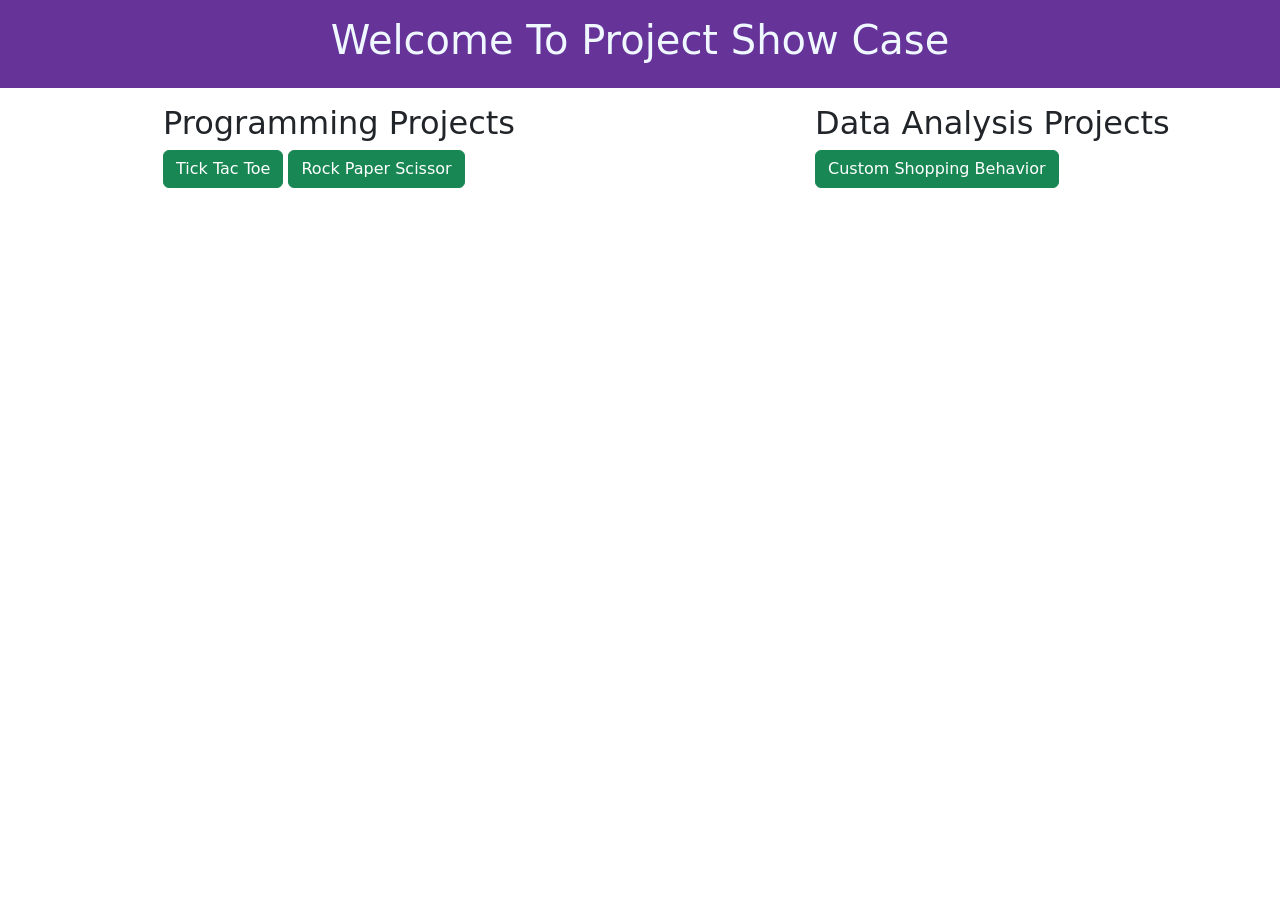
<file: index.html>
<!DOCTYPE html>
<html lang="en">
<head>
    <meta charset="UTF-8">
    <meta name="viewport" content="width=device-width, initial-scale=1.0">
    <title>Websites</title>
    <link rel="stylesheet" href="style.css">
    <link href="https://cdn.jsdelivr.net/npm/bootstrap@5.3.8/dist/css/bootstrap.min.css" rel="stylesheet" integrity="sha384-sRIl4kxILFvY47J16cr9ZwB07vP4J8+LH7qKQnuqkuIAvNWLzeN8tE5YBujZqJLB" crossorigin="anonymous">
</head>

<body>
    <header>
        <div class="navigation">
            <h1>Welcome To Project Show Case</h1>
        </div>
    </header>
    
    <main>
        <div class="row">
            <div class="col-md-6 games section">
                <h2 class="">Programming Projects</h2>

                <button id="tick" class="btn btn-success " onclick="window.location.href='Small Projects/tictactoe/index.html';">Tick Tac Toe</button>
                <button id="rock" class="btn btn-success " onclick="window.location.href='Small Projects/rockpaperscissor/index.html';">Rock Paper Scissor</button>

            </div>

            <div class="col section">
                <h2 class="">Data Analysis Projects</h2>
                <button class="btn btn-success" onclick="window.location.href='https://github.com/MohitOrion/Projects/tree/main/Data-Analysis';">Custom Shopping Behavior</button>
            </div>
        </div>
    </main>

</body>
</html>
</file>
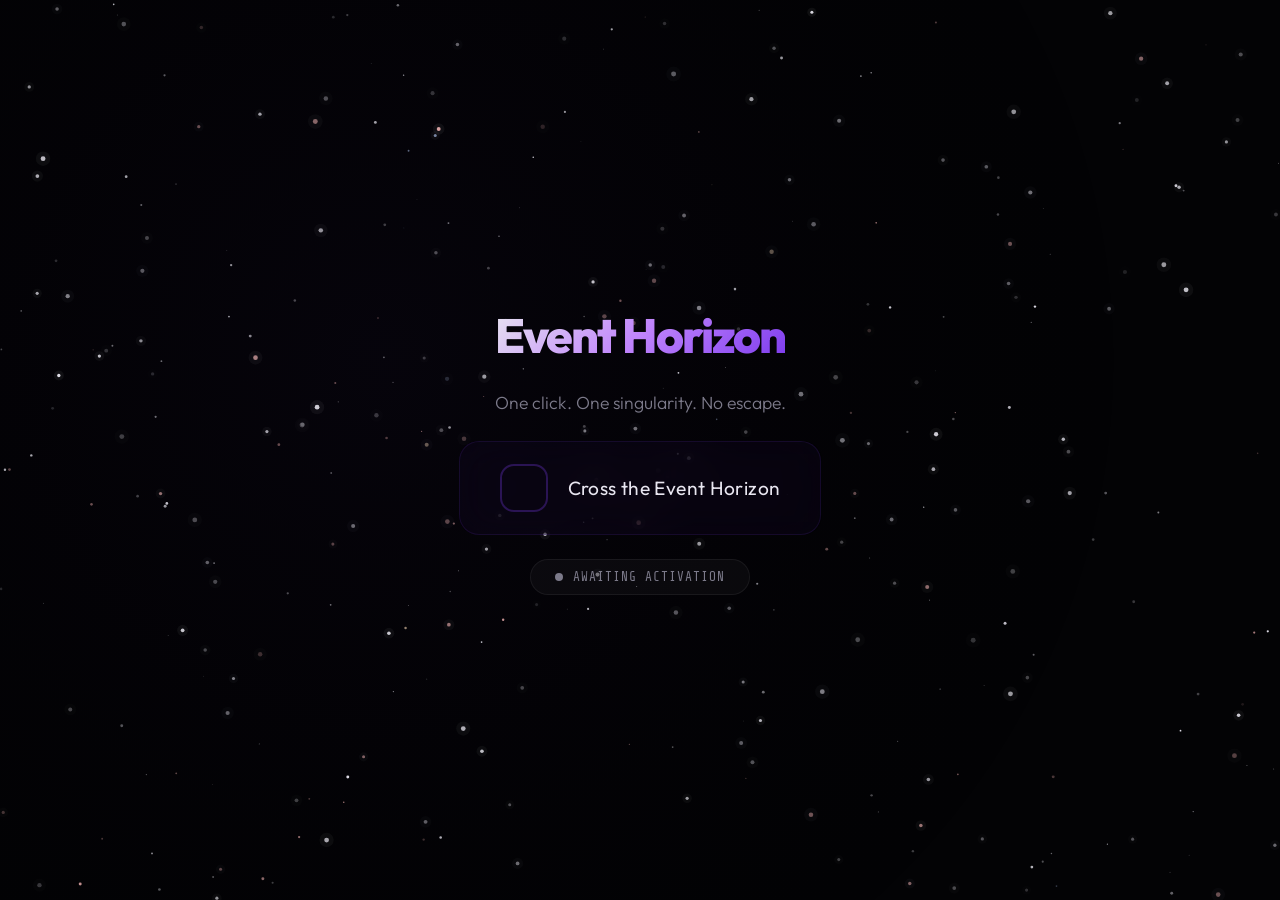
<file: Small Projects/Checkbox/index.html>
<!DOCTYPE html>
<html lang="en">
<head>
  <meta charset="UTF-8">
  <meta name="viewport" content="width=device-width, initial-scale=1.0">
  <meta name="description" content="Interactive checkbox — once clicked, the entire universe collapses into a black hole. There is no coming back.">
  <title>Black Hole Checkbox — Point of No Return</title>
  <link href="https://fonts.googleapis.com/css2?family=Outfit:wght@300;400;600;700;800&family=Share+Tech+Mono&display=swap" rel="stylesheet">
  <link rel="stylesheet" href="style.css">
</head>
<body>
  <canvas id="bgCanvas"></canvas>
  <canvas id="blackholeCanvas"></canvas>

  <!-- Warning overlay on hover -->
  <div class="warning-overlay" id="warningOverlay">
    <div class="warning-scanlines"></div>
  </div>

  <!-- Main UI that will get consumed -->
  <div class="container" id="container">
    <h1 class="title" id="title">Event Horizon</h1>
    <p class="subtitle" id="subtitle">One click. One singularity. No escape.</p>

    <div class="checkbox-area">
      <label class="checkbox-wrapper" id="checkboxWrapper">
        <input type="checkbox" id="blackholeCheckbox">
        <span class="checkbox-visual" id="checkboxVisual">
          <span class="checkbox-ring"></span>
          <span class="checkbox-core"></span>
        </span>
        <span class="checkbox-label">Cross the Event Horizon</span>
      </label>

      <!-- Hover warning message -->
      <div class="hover-warning" id="hoverWarning">
        <div class="warning-icon">⚠</div>
        <div class="warning-lines">
          <span class="warning-line glitch-text" data-text="WARNING: POINT OF NO RETURN">WARNING: POINT OF NO RETURN</span>
          <span class="warning-line-sub">Once activated, the singularity cannot be stopped.</span>
          <span class="warning-line-sub">Everything will be consumed.</span>
          <span class="warning-line-sub last">There is no coming back.</span>
        </div>
      </div>
    </div>

    <div class="status-bar" id="statusBar">
      <div class="status-dot" id="statusDot"></div>
      <span class="status-text" id="statusText">Awaiting activation</span>
    </div>
  </div>

  <!-- Post-consumption void scene -->
  <div class="void-scene" id="voidScene">
    <div class="void-content">
      <div class="void-ring" id="voidRing"></div>
      <h2 class="void-title" id="voidTitle">You crossed the event horizon.</h2>
      <p class="void-subtitle" id="voidSubtitle">Time has stopped. Light cannot escape. Neither can you.</p>
      <div class="void-coordinates" id="voidCoordinates">
        <span>r = 0</span>
        <span>t = ∞</span>
        <span>escape velocity > c</span>
      </div>
      <button class="void-reset" id="voidReset">↻ Restart the Universe</button>
    </div>
  </div>

  <script src="script.js"></script>
</body>
</html>
</file>
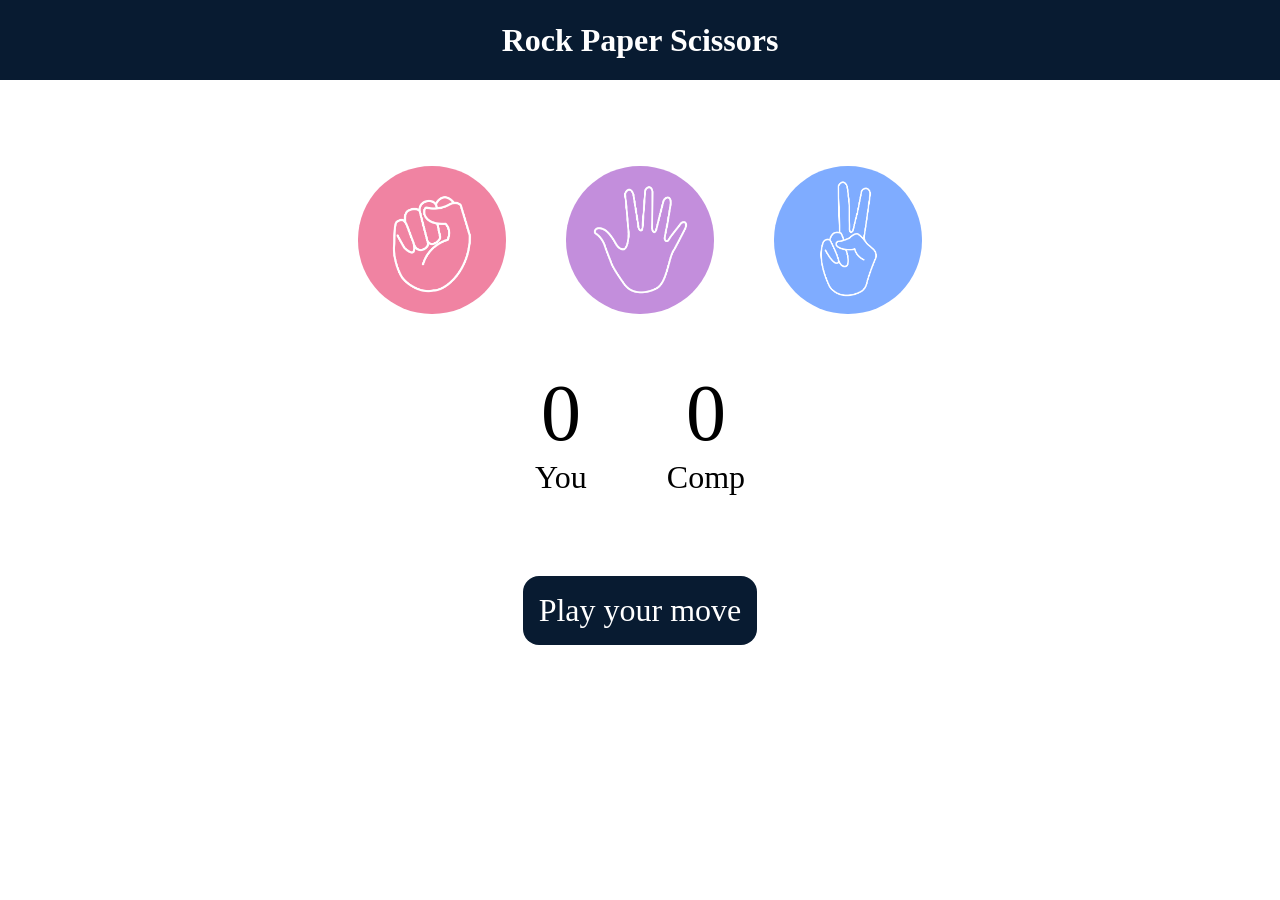
<file: Small Projects/rockpaperscissor/index.html>
<!DOCTYPE html>
<html lang="en">
<head>
    <meta charset="UTF-8">
    <meta name="viewport" content="width=device-width, initial-scale=1.0">
    <title>Rock Paper Scissors Game</title>
    <link rel="stylesheet" href="style.css">
</head>
<body>
    <h1>Rock Paper Scissors</h1>
    <div class="choices">
        <div class="choice" id="rock">
            <img src="images/rock.png">
        </div>
        <div class="choice" id="paper">
            <img src="images/paper.png">
        </div>
        <div class="choice" id="scissors">
            <img src="images/scissors.png">
        </div>
    </div>

    <div class="score-board">
        <div class="score">
            <p id="user-score">0</p>
            <p>You</p>
        </div>
        <div class="score">
            <p id="comp-score">0</p>
            <p>Comp</p>
        </div>
    </div>

    <div class="msg-container">
        <p id="msg">Play your move</p>
    </div>
    <script src="app.js"></script>
</body>
</html>
</file>
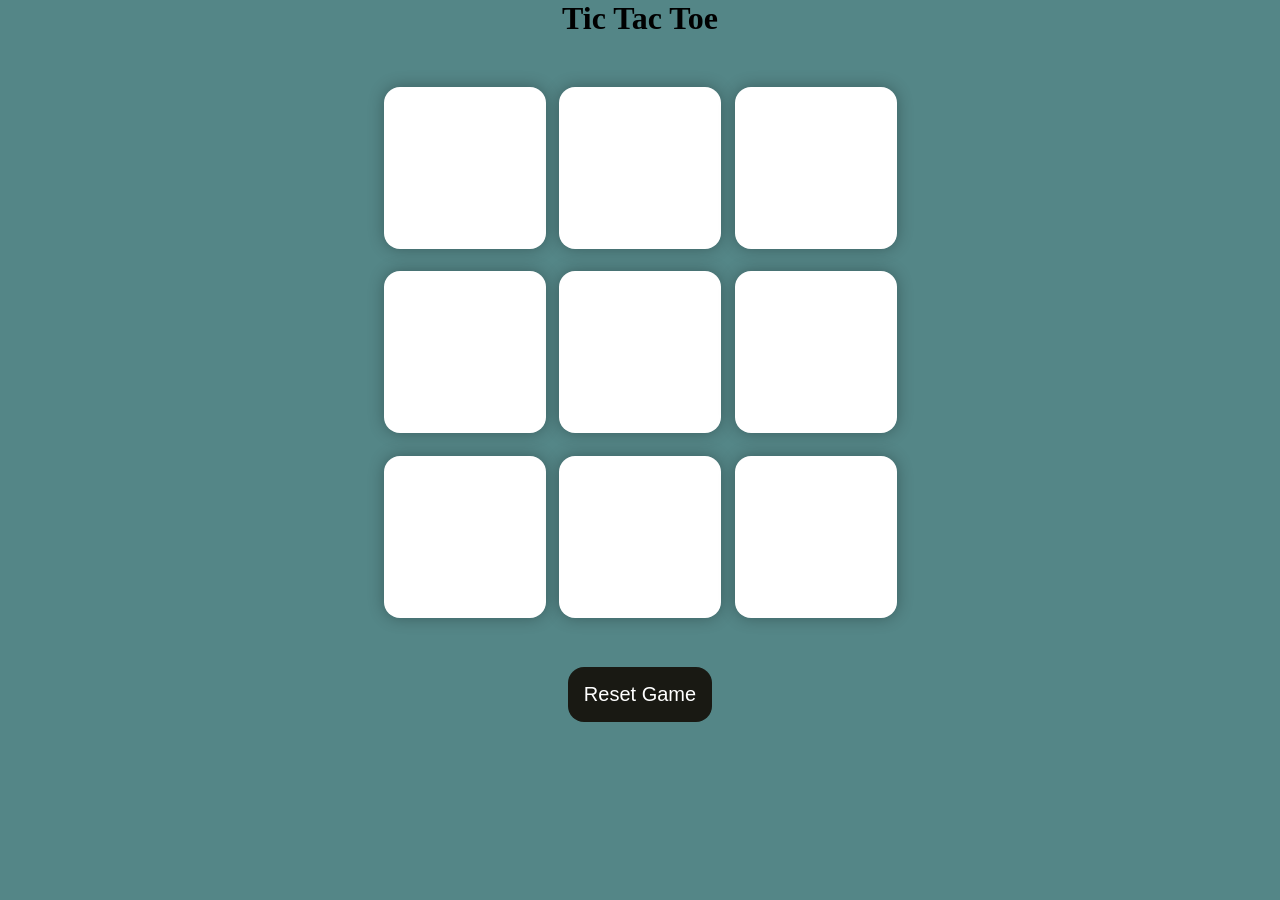
<file: Small Projects/tictactoe/index.html>
<!DOCTYPE html>
<html lang="en">
<head>
    <meta charset="UTF-8">
    <meta name="viewport" content="width=device-width, initial-scale=1.0">
    <link rel="stylesheet" href="style.css"/>
    <title>Tic-Tac-Toe</title>
</head>
<body>
    <div class="msg-container hide">
        <p id="msg">Winner</p>
        <button id="new-button">New Game</button>
    </div>
    <main>
        <h1>Tic Tac Toe</h1>
        <div class="container">
            <div class="game">
                <button class="box"></button>
                <button class="box"></button>
                <button class="box"></button>
                <button class="box"></button>
                <button class="box"></button>
                <button class="box"></button>
                <button class="box"></button>
                <button class="box"></button>
                <button class="box"></button>
            </div>
        </div>
        <button id="reset-button">Reset Game</button>
    </main>
    <script src="script.js"></script>
</body>
</html>
</file>
<file: style.css>
* {
    padding: 0;
    margin: 0;
    
}

.navigation {
    text-align: center;
    background-color: rebeccapurple;
    padding: 1rem;
    color: aliceblue;
}

.games {
    margin-left: 12.5%;
    
}

#rock {
    text-align: right;
    align-items: right;
    
}

.section {
    padding-top: 1rem;
    
}
</file>
<file: Small Projects/Checkbox/style.css>
/* ===== Reset & Base ===== */
*, *::before, *::after {
  margin: 0;
  padding: 0;
  box-sizing: border-box;
}

:root {
  --bg-void: #030305;
  --accent-glow: #7c3aed;
  --accent-warm: #f97316;
  --accent-ring: #c084fc;
  --text-primary: #e8e6f0;
  --text-muted: #7c7a8a;
  --danger-red: #ef4444;
  --danger-glow: #dc2626;
  --accretion-hot: #ff6b00;
  --accretion-warm: #ff9d00;
  --lensing-blue: #60a5fa;
}

html, body {
  width: 100%;
  height: 100%;
  overflow: hidden;
  font-family: 'Outfit', sans-serif;
  background: var(--bg-void);
  color: var(--text-primary);
}

/* ===== Canvas Layers ===== */
#bgCanvas, #blackholeCanvas {
  position: fixed;
  top: 0; left: 0;
  width: 100%; height: 100%;
  z-index: 0;
}
#blackholeCanvas {
  z-index: 1;
  pointer-events: none;
}

/* ===== Warning Overlay (hover) ===== */
.warning-overlay {
  position: fixed;
  inset: 0;
  z-index: 5;
  pointer-events: none;
  opacity: 0;
  transition: opacity 0.4s ease;
  box-shadow: inset 0 0 150px rgba(239, 68, 68, 0.15),
              inset 0 0 300px rgba(239, 68, 68, 0.05);
}

.warning-overlay.visible {
  opacity: 1;
}

.warning-scanlines {
  position: absolute;
  inset: 0;
  background: repeating-linear-gradient(
    0deg,
    transparent,
    transparent 2px,
    rgba(239, 68, 68, 0.02) 2px,
    rgba(239, 68, 68, 0.02) 4px
  );
  animation: scanlineScroll 8s linear infinite;
}

@keyframes scanlineScroll {
  0% { transform: translateY(0); }
  100% { transform: translateY(4px); }
}

/* ===== Container ===== */
.container {
  position: relative;
  z-index: 10;
  display: flex;
  flex-direction: column;
  align-items: center;
  justify-content: center;
  height: 100vh;
  gap: 24px;
  transition: transform 1.2s cubic-bezier(0.22, 1, 0.36, 1),
              opacity 1.2s cubic-bezier(0.22, 1, 0.36, 1),
              filter 1.2s ease;
}

.container.consumed {
  pointer-events: none;
}

/* Wrapper for checkbox + warning, so warning is positioned relative to this */
.checkbox-area {
  position: relative;
  display: flex;
  flex-direction: column;
  align-items: center;
}

/* ===== Typography ===== */
.title {
  font-size: 3rem;
  font-weight: 800;
  letter-spacing: -0.04em;
  background: linear-gradient(135deg, #e8e6f0 0%, #c084fc 50%, #7c3aed 100%);
  -webkit-background-clip: text;
  background-clip: text;
  -webkit-text-fill-color: transparent;
  text-align: center;
  transition: all 0.5s ease;
}

.subtitle {
  font-size: 1.1rem;
  font-weight: 300;
  color: var(--text-muted);
  text-align: center;
  max-width: 400px;
  line-height: 1.6;
  transition: all 0.5s ease;
}

/* ===== Checkbox Wrapper ===== */
.checkbox-wrapper {
  display: flex;
  align-items: center;
  gap: 20px;
  cursor: pointer;
  padding: 22px 40px;
  border-radius: 20px;
  background: rgba(124, 58, 237, 0.04);
  border: 1px solid rgba(124, 58, 237, 0.12);
  backdrop-filter: blur(20px);
  transition: all 0.4s cubic-bezier(0.22, 1, 0.36, 1);
  user-select: none;
  position: relative;
}

.checkbox-wrapper::before {
  content: '';
  position: absolute;
  inset: -1px;
  border-radius: 20px;
  padding: 1px;
  background: linear-gradient(135deg, transparent 0%, rgba(124, 58, 237, 0.3) 50%, transparent 100%);
  -webkit-mask: linear-gradient(#fff 0 0) content-box, linear-gradient(#fff 0 0);
  mask: linear-gradient(#fff 0 0) content-box, linear-gradient(#fff 0 0);
  -webkit-mask-composite: xor;
  mask-composite: exclude;
  opacity: 0;
  transition: opacity 0.4s ease, background 0.4s ease;
}

.checkbox-wrapper:hover {
  background: rgba(239, 68, 68, 0.06);
  border-color: rgba(239, 68, 68, 0.3);
  transform: translateY(-2px);
  box-shadow: 0 8px 40px rgba(239, 68, 68, 0.12),
              0 0 80px rgba(239, 68, 68, 0.05);
}

.checkbox-wrapper:hover::before {
  opacity: 1;
  background: linear-gradient(135deg, transparent 0%, rgba(239, 68, 68, 0.4) 50%, transparent 100%);
}



/* Hidden native checkbox */
.checkbox-wrapper input[type="checkbox"] {
  position: absolute;
  opacity: 0;
  width: 0; height: 0;
}

/* ===== Custom Checkbox Visual ===== */
.checkbox-visual {
  position: relative;
  width: 48px; height: 48px;
  display: flex;
  align-items: center;
  justify-content: center;
  flex-shrink: 0;
}

.checkbox-ring {
  position: absolute;
  width: 48px; height: 48px;
  border-radius: 14px;
  border: 2px solid rgba(124, 58, 237, 0.3);
  transition: all 0.5s cubic-bezier(0.22, 1, 0.36, 1);
}

.checkbox-wrapper:hover .checkbox-ring {
  border-color: rgba(239, 68, 68, 0.6);
  box-shadow: 0 0 25px rgba(239, 68, 68, 0.2);
  animation: ringWarn 1s ease-in-out infinite;
}

@keyframes ringWarn {
  0%, 100% { box-shadow: 0 0 25px rgba(239, 68, 68, 0.2); }
  50% { box-shadow: 0 0 40px rgba(239, 68, 68, 0.4); }
}

.checkbox-core {
  position: absolute;
  width: 28px; height: 28px;
  border-radius: 8px;
  background: transparent;
  transition: all 0.5s cubic-bezier(0.22, 1, 0.36, 1);
}

.checkbox-label {
  font-size: 1.2rem;
  font-weight: 400;
  letter-spacing: 0.02em;
  color: var(--text-primary);
  transition: all 0.4s ease;
}

.checkbox-wrapper:hover .checkbox-label {
  color: var(--danger-red);
}

/* ===== Hover Warning ===== */
.hover-warning {
  position: absolute;
  top: calc(100% + 16px);
  left: 50%;
  transform: translateX(-50%) translateY(8px);
  display: flex;
  flex-direction: column;
  align-items: center;
  gap: 12px;
  padding: 20px 36px;
  border-radius: 16px;
  background: rgba(239, 68, 68, 0.06);
  border: 1px solid rgba(239, 68, 68, 0);
  opacity: 0;
  transition: opacity 0.5s cubic-bezier(0.22, 1, 0.36, 1),
              transform 0.5s cubic-bezier(0.22, 1, 0.36, 1),
              border-color 0.5s ease;
  pointer-events: none;
  white-space: nowrap;
  z-index: 20;
}

.hover-warning.visible {
  opacity: 1;
  transform: translateX(-50%) translateY(0);
  border-color: rgba(239, 68, 68, 0.2);
}

.warning-icon {
  font-size: 2rem;
  animation: warningPulse 0.8s ease-in-out infinite;
  filter: drop-shadow(0 0 12px rgba(239, 68, 68, 0.6));
}

@keyframes warningPulse {
  0%, 100% { transform: scale(1); opacity: 1; }
  50% { transform: scale(1.15); opacity: 0.7; }
}

.warning-lines {
  display: flex;
  flex-direction: column;
  align-items: center;
  gap: 6px;
}

.warning-line {
  font-family: 'Share Tech Mono', monospace;
  font-size: 0.95rem;
  color: var(--danger-red);
  letter-spacing: 0.12em;
  text-transform: uppercase;
  font-weight: 600;
  text-shadow: 0 0 15px rgba(239, 68, 68, 0.5);
  position: relative;
}

/* Glitch effect */
.glitch-text {
  animation: glitch 2s infinite linear;
}

.glitch-text::before,
.glitch-text::after {
  content: attr(data-text);
  position: absolute;
  top: 0; left: 0;
  width: 100%;
  height: 100%;
}

.glitch-text::before {
  color: #ff0040;
  animation: glitchBefore 2s infinite linear;
  clip-path: polygon(0 0, 100% 0, 100% 45%, 0 45%);
}

.glitch-text::after {
  color: #00fff0;
  animation: glitchAfter 2s infinite linear;
  clip-path: polygon(0 55%, 100% 55%, 100% 100%, 0 100%);
}

@keyframes glitch {
  0%, 95%, 100% { transform: translate(0); }
  96% { transform: translate(-3px, 1px); }
  97% { transform: translate(2px, -1px); }
  98% { transform: translate(-1px, 2px); }
  99% { transform: translate(3px, -2px); }
}

@keyframes glitchBefore {
  0%, 93%, 100% { transform: translate(0); }
  94% { transform: translate(4px, 0); }
  95% { transform: translate(-3px, 0); }
  96% { transform: translate(2px, 0); }
  97% { transform: translate(-4px, 0); }
}

@keyframes glitchAfter {
  0%, 92%, 100% { transform: translate(0); }
  93% { transform: translate(-3px, 0); }
  94% { transform: translate(4px, 0); }
  95% { transform: translate(-2px, 0); }
  96% { transform: translate(3px, 0); }
}

.warning-line-sub {
  font-family: 'Share Tech Mono', monospace;
  font-size: 0.78rem;
  color: rgba(239, 68, 68, 0.5);
  letter-spacing: 0.06em;
}

.warning-line-sub.last {
  color: rgba(239, 68, 68, 0.8);
  font-size: 0.85rem;
  margin-top: 4px;
  font-weight: 600;
  animation: lastLinePulse 1.5s ease-in-out infinite;
}

@keyframes lastLinePulse {
  0%, 100% { opacity: 0.8; }
  50% { opacity: 0.4; }
}

/* ===== Status Bar ===== */
.status-bar {
  display: flex;
  align-items: center;
  gap: 10px;
  padding: 10px 24px;
  border-radius: 100px;
  background: rgba(255, 255, 255, 0.03);
  border: 1px solid rgba(255, 255, 255, 0.06);
  transition: all 0.5s ease;
}

.status-dot {
  width: 8px; height: 8px;
  border-radius: 50%;
  background: var(--text-muted);
  transition: all 0.5s ease;
}

.status-text {
  font-family: 'Share Tech Mono', monospace;
  font-size: 0.8rem;
  color: var(--text-muted);
  letter-spacing: 0.08em;
  text-transform: uppercase;
  transition: color 0.5s ease;
}

/* ===== Void Scene (post-consumption) ===== */
.void-scene {
  position: fixed;
  inset: 0;
  z-index: 100;
  display: flex;
  align-items: center;
  justify-content: center;
  opacity: 0;
  pointer-events: none;
  transition: opacity 2s ease;
}

.void-scene.visible {
  opacity: 1;
  pointer-events: all;
}

.void-content {
  display: flex;
  flex-direction: column;
  align-items: center;
  gap: 24px;
  text-align: center;
  padding: 40px;
}

.void-ring {
  width: 120px; height: 120px;
  border-radius: 50%;
  border: 2px solid rgba(124, 58, 237, 0.3);
  box-shadow: 0 0 40px rgba(124, 58, 237, 0.15),
              0 0 80px rgba(124, 58, 237, 0.05),
              inset 0 0 40px rgba(124, 58, 237, 0.05);
  animation: voidRingPulse 4s ease-in-out infinite;
  opacity: 0;
  transform: scale(0);
  transition: opacity 2s ease 1s, transform 2s cubic-bezier(0.22, 1, 0.36, 1) 1s;
}

.void-scene.visible .void-ring {
  opacity: 1;
  transform: scale(1);
}

@keyframes voidRingPulse {
  0%, 100% { 
    box-shadow: 0 0 40px rgba(124, 58, 237, 0.15), 0 0 80px rgba(124, 58, 237, 0.05), inset 0 0 40px rgba(124, 58, 237, 0.05);
    border-color: rgba(124, 58, 237, 0.3);
  }
  50% { 
    box-shadow: 0 0 60px rgba(124, 58, 237, 0.25), 0 0 120px rgba(124, 58, 237, 0.1), inset 0 0 60px rgba(124, 58, 237, 0.1);
    border-color: rgba(124, 58, 237, 0.5);
  }
}

.void-title {
  font-size: 2rem;
  font-weight: 700;
  letter-spacing: -0.02em;
  color: rgba(232, 230, 240, 0);
  transition: color 2s ease 2s;
}

.void-scene.visible .void-title {
  color: rgba(232, 230, 240, 0.9);
}

.void-subtitle {
  font-size: 1rem;
  font-weight: 300;
  color: rgba(124, 122, 138, 0);
  max-width: 380px;
  line-height: 1.7;
  transition: color 2s ease 3s;
}

.void-scene.visible .void-subtitle {
  color: rgba(124, 122, 138, 0.7);
}

.void-coordinates {
  display: flex;
  gap: 20px;
  opacity: 0;
  transition: opacity 2s ease 4s;
}

.void-scene.visible .void-coordinates {
  opacity: 1;
}

.void-coordinates span {
  font-family: 'Share Tech Mono', monospace;
  font-size: 0.95rem;
  color: rgba(192, 132, 252, 0.9);
  letter-spacing: 0.12em;
  padding: 10px 20px;
  border: 1px solid rgba(124, 58, 237, 0.35);
  border-radius: 100px;
  background: rgba(124, 58, 237, 0.08);
  box-shadow: 0 0 20px rgba(124, 58, 237, 0.1),
              inset 0 0 12px rgba(124, 58, 237, 0.05);
  text-shadow: 0 0 10px rgba(192, 132, 252, 0.4);
}

.void-reset {
  margin-top: 16px;
  font-family: 'Outfit', sans-serif;
  font-size: 0.9rem;
  font-weight: 400;
  color: rgba(232, 230, 240, 0.5);
  background: rgba(124, 58, 237, 0.06);
  border: 1px solid rgba(124, 58, 237, 0.15);
  padding: 12px 28px;
  border-radius: 12px;
  cursor: pointer;
  letter-spacing: 0.04em;
  opacity: 0;
  transition: opacity 1.5s ease 5.5s, background 0.3s ease, color 0.3s ease, border-color 0.3s ease, transform 0.3s ease;
}

.void-scene.visible .void-reset {
  opacity: 1;
}

.void-reset:hover {
  background: rgba(124, 58, 237, 0.12);
  color: rgba(232, 230, 240, 0.9);
  border-color: rgba(124, 58, 237, 0.3);
  transform: translateY(-2px);
}

/* ===== Screen Shake ===== */
@keyframes screenShake {
  0% { transform: translate(0, 0) rotate(0deg); }
  10% { transform: translate(-4px, -3px) rotate(-0.3deg); }
  20% { transform: translate(5px, 2px) rotate(0.3deg); }
  30% { transform: translate(-3px, 4px) rotate(-0.2deg); }
  40% { transform: translate(4px, -2px) rotate(0.2deg); }
  50% { transform: translate(-2px, 3px) rotate(-0.1deg); }
  60% { transform: translate(3px, -3px) rotate(0.1deg); }
  70% { transform: translate(-2px, 2px) rotate(0deg); }
  80% { transform: translate(1px, -1px) rotate(0deg); }
  100% { transform: translate(0, 0) rotate(0deg); }
}

@keyframes heavyShake {
  0% { transform: translate(0, 0) rotate(0deg); }
  5% { transform: translate(-8px, -6px) rotate(-0.8deg); }
  10% { transform: translate(10px, 4px) rotate(0.8deg); }
  15% { transform: translate(-6px, 8px) rotate(-0.5deg); }
  20% { transform: translate(8px, -4px) rotate(0.5deg); }
  25% { transform: translate(-5px, 6px) rotate(-0.3deg); }
  30% { transform: translate(6px, -5px) rotate(0.3deg); }
  40% { transform: translate(-3px, 3px) rotate(-0.1deg); }
  50% { transform: translate(2px, -2px) rotate(0.1deg); }
  60% { transform: translate(-1px, 1px); }
  100% { transform: translate(0, 0); }
}

/* ===== Responsive ===== */
@media (max-width: 600px) {
  .title { font-size: 2rem; }
  .subtitle { font-size: 0.9rem; padding: 0 20px; }
  .checkbox-wrapper { padding: 16px 24px; }
  .warning-line { font-size: 0.7rem; }
  .void-title { font-size: 1.4rem; }
  .void-coordinates { flex-direction: column; gap: 8px; }
}
</file>
<file: Small Projects/rockpaperscissor/style.css>
* {
    margin: 0;
    padding: 0;
    box-sizing: border-box; 
    text-align: center;
}

body {
    width: 100%;
    overflow-x: hidden;
}

h1 {
    background-color: #081b31;
    color: #fff;
    height: 5rem;
    line-height: 5rem;
    font-size: 2rem;
}

.choice {
    height: 10rem;
    width: 10rem;
    border-radius: 50%;
    display: flex;
    justify-content: center;
    align-items: center;
    flex-shrink: 0;
}

.choice:hover{
    cursor: pointer;
    background-color: #081b31;
}

img {
    height: 9.2rem;
    width: 9.2rem;
    object-fit: cover;
    border-radius: 50%;
}

.choices {
    display: flex;
    justify-content: center;
    align-items: center;
    gap: 3rem;
    margin-top: 5rem;
}

.score-board {
    display: flex;
    justify-content: center;
    align-items: center;
    font-size: 2rem;
    margin-top: 3rem;
    gap: 5rem;
}

#user-score , #comp-score {
    font-size: 5rem;
}

.msg-container {
    margin-top: 5rem;
    padding: 0 1rem;
}

#msg {
    background-color: #081b31;
    color: #fff;
    font-size: 2rem;
    display: inline-block;
    padding: 1rem;
    border-radius: 1rem;
}

/* =========================
   MOBILE
   ========================= */

@media (max-width: 768px) {

    h1 {
        height: 4rem;
        line-height: 4rem;
        font-size: 1.5rem;
    }

    .choices {
        gap: 1rem;
        margin-top: 3rem;
        padding: 0 1rem;
    }

    .choice {
        width: 28vw;
        height: 28vw;
        max-width: 8rem;
        max-height: 8rem;
    }

    img {
        width: 26vw;
        height: 26vw;
        max-width: 7.4rem;
        max-height: 7.4rem;
    }

    .score-board {
        gap: 2.5rem;
        margin-top: 2.5rem;
        font-size: 1.3rem;
    }

    #user-score,
    #comp-score {
        font-size: 3.5rem;
    }

    .msg-container {
        margin-top: 3rem;
    }

    #msg {
        font-size: 1.2rem;
        padding: 0.8rem 1rem;
    }
}


/* =========================
   SMALL PHONES
   ========================= */

@media (max-width: 400px) {

    .choices {
        gap: 0.5rem;
        padding: 0 0.5rem;
    }

    .choice {
        width: 27vw;
        height: 27vw;
    }

    img {
        width: 25vw;
        height: 25vw;
    }

    .score-board {
        gap: 1.5rem;
    }

    #user-score,
    #comp-score {
        font-size: 3rem;
    }

    #msg {
        font-size: 1rem;
    }
}
</file>
<file: Small Projects/tictactoe/style.css>
* {
    margin: 0;
    padding: 0;
}

body{
    background-color: #548687;
    text-align: center;
}

.container{
    height: 70vh;
    display: flex;
    justify-content: center;
    align-items: center;
}

.game{
    height: 60vmin;
    width: 60vmin;
    display: flex;
    flex-wrap: wrap;
    justify-content: center;
    align-items: center;
    gap: 1.5vmin;
}

.box{
    height: 18vmin;
    width: 18vmin;
    border-radius: 1rem;
    border: none;
    box-shadow: 0 0 1rem rgba(0,0,0,0.3);
    font-size: 8vmin;
    color: #b0413e;
    background-color: #fff;
}

#reset-button{
    padding: 1rem;
    font-size: 1.25rem;
    background-color: #191913;
    color: #fff;
    border-radius: 1rem;
    border: none;
}

#new-button {
    padding: 1rem;
    font-size: 1.25rem;
    background-color: #191913;
    color: #fff;
    border-radius: 1rem;
    border: none;
}

#msg {
    color: #fff;
    font-size: 5vmin;
}

.msg-container {
    height: 100vmin;
    display: flex;
    justify-content: center;
    align-items: center;
    flex-direction: column;
    gap: 4rem;
}

.hide {
    display: none;
}
</file>
